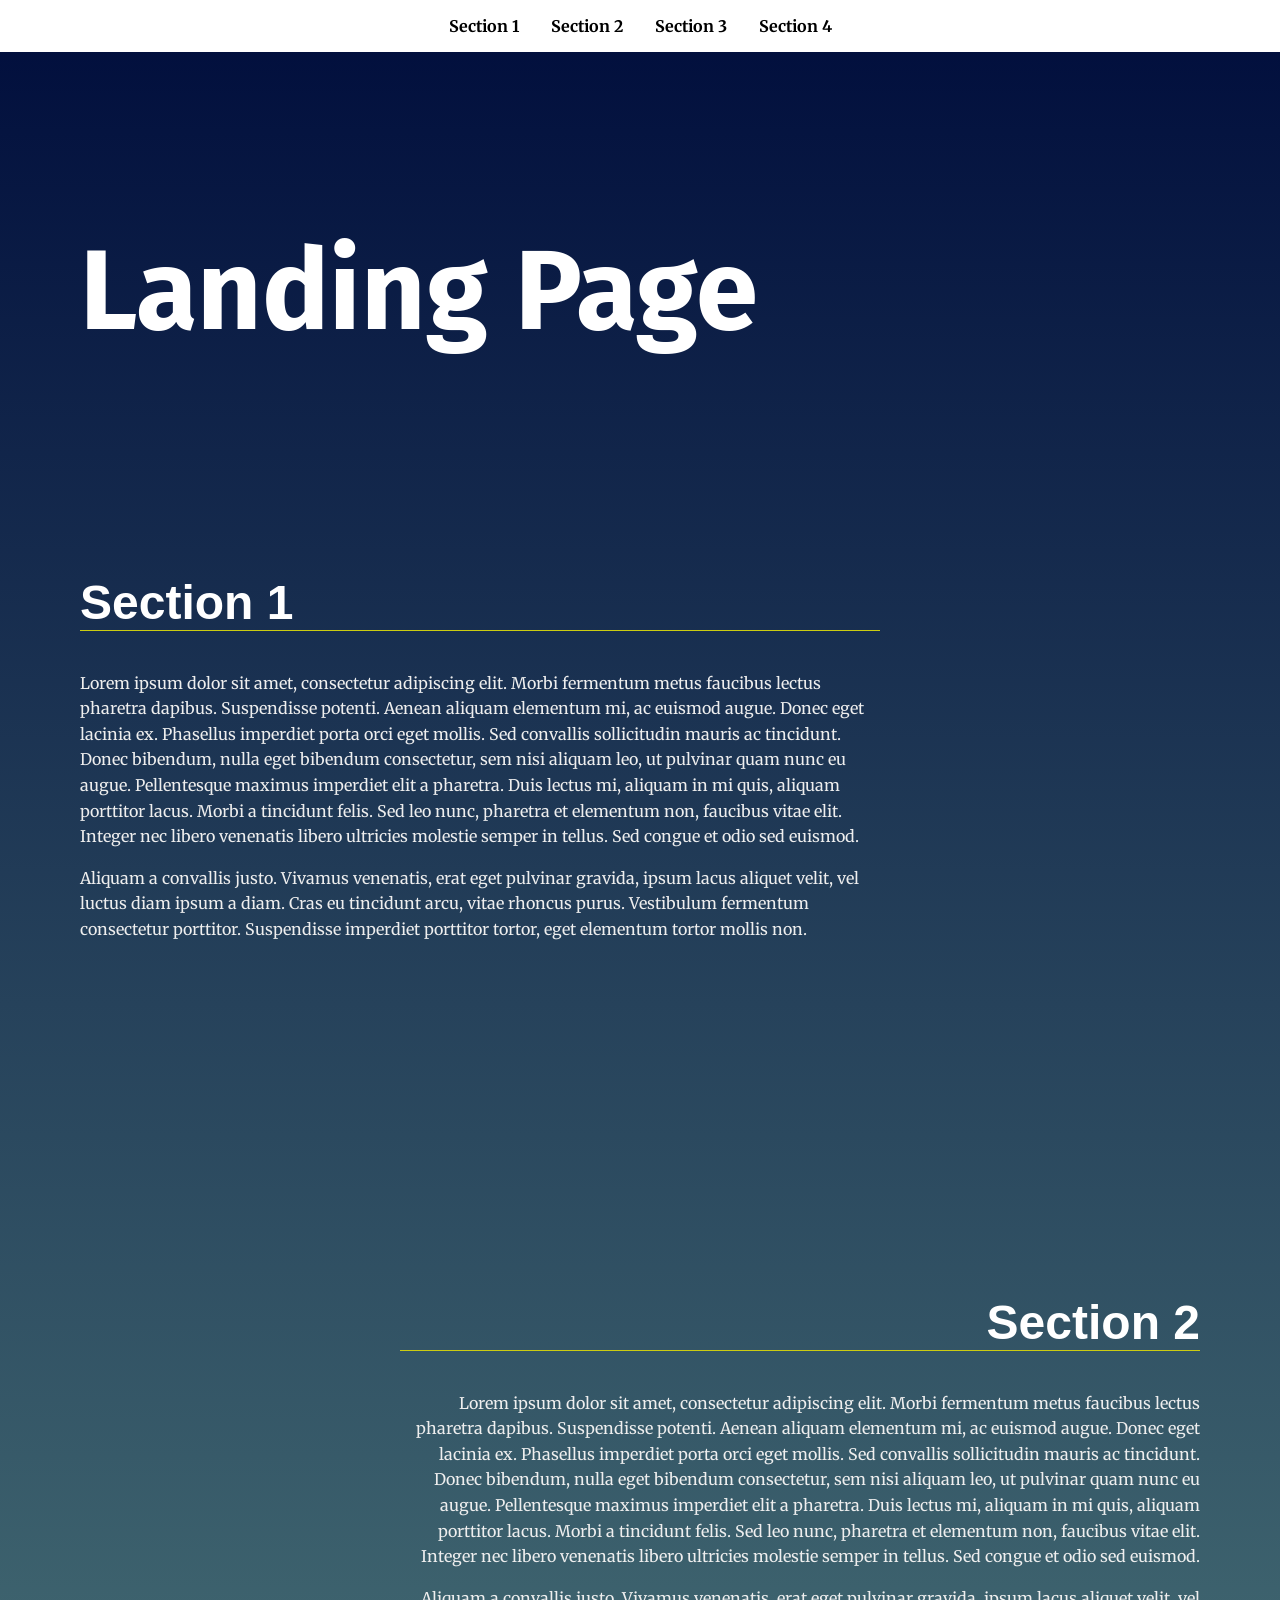
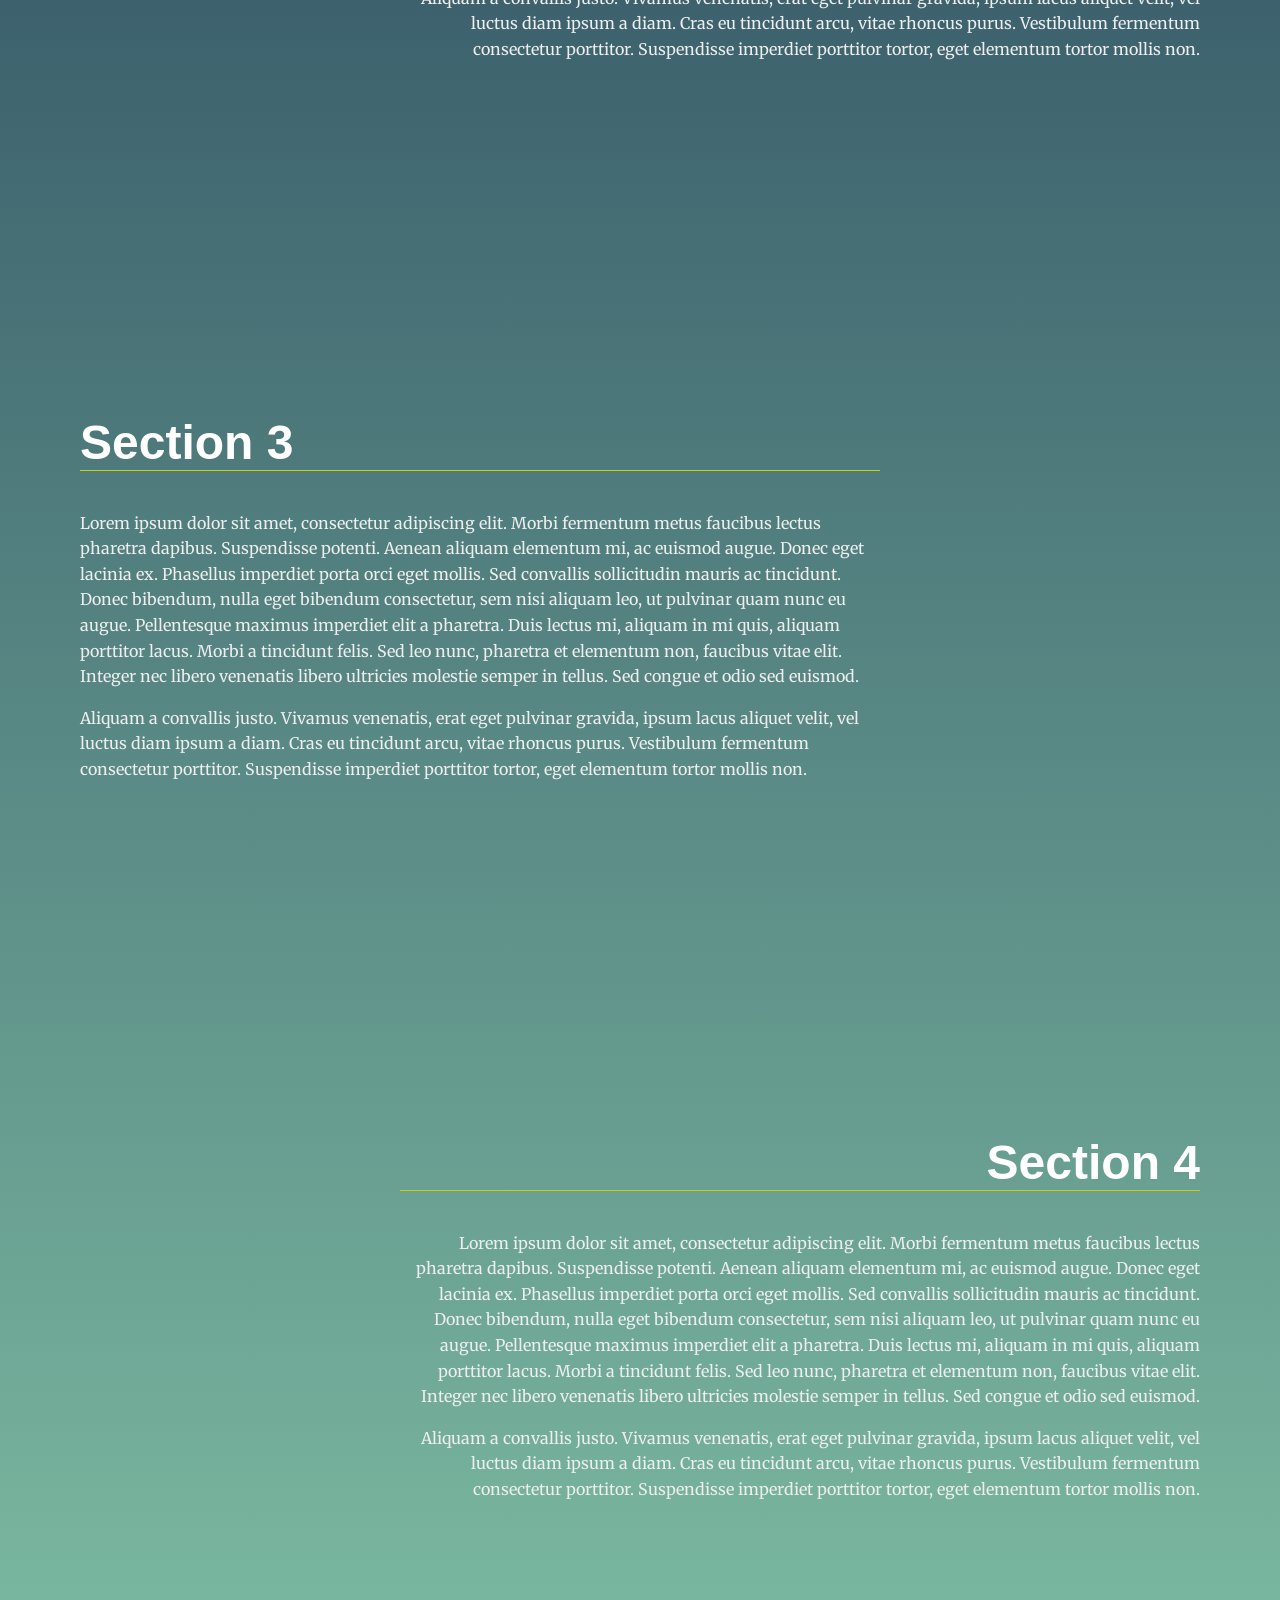
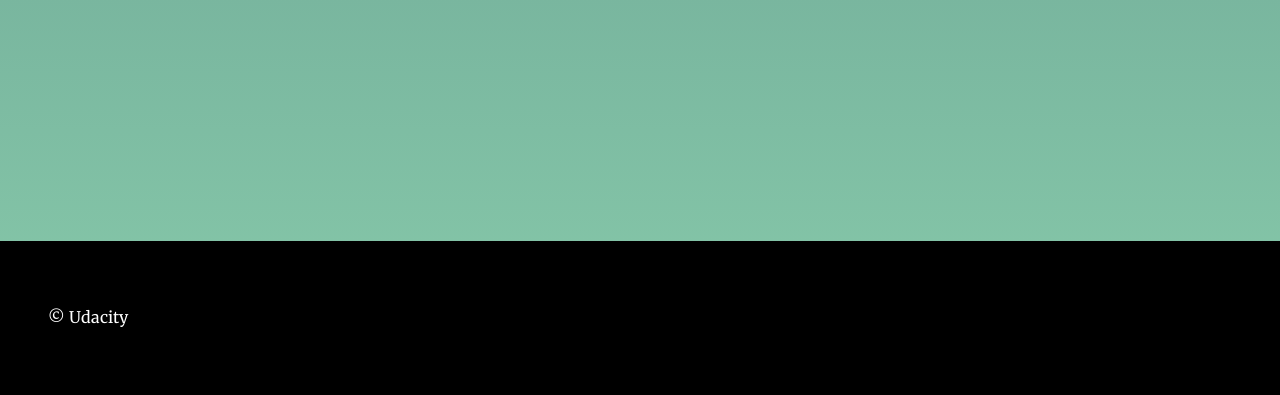
<file: index.html>
<!DOCTYPE>
<html lang="en">

<head>
  <meta charset="UTF-8">
  <meta name="viewport" content="width=device-width, initial-scale=1.0">
  <meta http-equiv="X-UA-Compatible" content="ie=edge">
  <title>Manipulating the DOM</title>
  <!-- Load Google Fonts -->
  <link href="https://fonts.googleapis.com/css?family=Fira+Sans:900|Merriweather&display=swap" rel="stylesheet">
  <!-- Load Styles -->
  <link href="css/styles.css" rel="stylesheet">
</head>

<body>
  <!-- HTML Follows BEM naming conventions 
  IDs are only used for sections to connect menu achors to sections -->
  <header class="page__header">
    <nav class="navbar__menu">
      <!-- Navigation starts as empty UL that will be populated with JS -->
      <ul id="navbar__list">
      </ul>
    </nav>
  </header>
  <main>
    <header class="main__hero">
      <h1>Landing Page </h1>
    </header>
    <!-- Each Section has an ID (used for the anchor) and 
    a data attribute that will populate the li node.
    Adding more sections will automatically populate nav.
    The first section is set to active class by default -->
    <section id="section1" data-nav="Section 1">
      <div class="landing__container">
        <h2>Section 1</h2>
        <p>Lorem ipsum dolor sit amet, consectetur adipiscing elit. Morbi fermentum metus faucibus lectus pharetra
          dapibus. Suspendisse potenti. Aenean aliquam elementum mi, ac euismod augue. Donec eget lacinia ex. Phasellus
          imperdiet porta orci eget mollis. Sed convallis sollicitudin mauris ac tincidunt. Donec bibendum, nulla eget
          bibendum consectetur, sem nisi aliquam leo, ut pulvinar quam nunc eu augue. Pellentesque maximus imperdiet
          elit a pharetra. Duis lectus mi, aliquam in mi quis, aliquam porttitor lacus. Morbi a tincidunt felis. Sed leo
          nunc, pharetra et elementum non, faucibus vitae elit. Integer nec libero venenatis libero ultricies molestie
          semper in tellus. Sed congue et odio sed euismod.</p>

        <p>Aliquam a convallis justo. Vivamus venenatis, erat eget pulvinar gravida, ipsum lacus aliquet velit, vel
          luctus diam ipsum a diam. Cras eu tincidunt arcu, vitae rhoncus purus. Vestibulum fermentum consectetur
          porttitor. Suspendisse imperdiet porttitor tortor, eget elementum tortor mollis non.</p>
      </div>
    </section>
    <section id="section2" data-nav="Section 2">
      <div class="landing__container">
        <h2>Section 2</h2>
        <p>Lorem ipsum dolor sit amet, consectetur adipiscing elit. Morbi fermentum metus faucibus lectus pharetra
          dapibus. Suspendisse potenti. Aenean aliquam elementum mi, ac euismod augue. Donec eget lacinia ex. Phasellus
          imperdiet porta orci eget mollis. Sed convallis sollicitudin mauris ac tincidunt. Donec bibendum, nulla eget
          bibendum consectetur, sem nisi aliquam leo, ut pulvinar quam nunc eu augue. Pellentesque maximus imperdiet
          elit a pharetra. Duis lectus mi, aliquam in mi quis, aliquam porttitor lacus. Morbi a tincidunt felis. Sed leo
          nunc, pharetra et elementum non, faucibus vitae elit. Integer nec libero venenatis libero ultricies molestie
          semper in tellus. Sed congue et odio sed euismod.</p>

        <p>Aliquam a convallis justo. Vivamus venenatis, erat eget pulvinar gravida, ipsum lacus aliquet velit, vel
          luctus diam ipsum a diam. Cras eu tincidunt arcu, vitae rhoncus purus. Vestibulum fermentum consectetur
          porttitor. Suspendisse imperdiet porttitor tortor, eget elementum tortor mollis non.</p>
      </div>
    </section>
    <section id="section3" data-nav="Section 3">
      <div class="landing__container">
        <h2>Section 3</h2>
        <p>Lorem ipsum dolor sit amet, consectetur adipiscing elit. Morbi fermentum metus faucibus lectus pharetra
          dapibus. Suspendisse potenti. Aenean aliquam elementum mi, ac euismod augue. Donec eget lacinia ex. Phasellus
          imperdiet porta orci eget mollis. Sed convallis sollicitudin mauris ac tincidunt. Donec bibendum, nulla eget
          bibendum consectetur, sem nisi aliquam leo, ut pulvinar quam nunc eu augue. Pellentesque maximus imperdiet
          elit a pharetra. Duis lectus mi, aliquam in mi quis, aliquam porttitor lacus. Morbi a tincidunt felis. Sed leo
          nunc, pharetra et elementum non, faucibus vitae elit. Integer nec libero venenatis libero ultricies molestie
          semper in tellus. Sed congue et odio sed euismod.</p>

        <p>Aliquam a convallis justo. Vivamus venenatis, erat eget pulvinar gravida, ipsum lacus aliquet velit, vel
          luctus diam ipsum a diam. Cras eu tincidunt arcu, vitae rhoncus purus. Vestibulum fermentum consectetur
          porttitor. Suspendisse imperdiet porttitor tortor, eget elementum tortor mollis non.</p>
      </div>
    </section>
    <section id="section4" data-nav="Section 4">
      <div class="landing__container">
        <h2>Section 4</h2>
        <p>Lorem ipsum dolor sit amet, consectetur adipiscing elit. Morbi fermentum metus faucibus lectus pharetra
          dapibus. Suspendisse potenti. Aenean aliquam elementum mi, ac euismod augue. Donec eget lacinia ex. Phasellus
          imperdiet porta orci eget mollis. Sed convallis sollicitudin mauris ac tincidunt. Donec bibendum, nulla eget
          bibendum consectetur, sem nisi aliquam leo, ut pulvinar quam nunc eu augue. Pellentesque maximus imperdiet
          elit a pharetra. Duis lectus mi, aliquam in mi quis, aliquam porttitor lacus. Morbi a tincidunt felis. Sed leo
          nunc, pharetra et elementum non, faucibus vitae elit. Integer nec libero venenatis libero ultricies molestie
          semper in tellus. Sed congue et odio sed euismod.</p>

        <p>Aliquam a convallis justo. Vivamus venenatis, erat eget pulvinar gravida, ipsum lacus aliquet velit, vel
          luctus diam ipsum a diam. Cras eu tincidunt arcu, vitae rhoncus purus. Vestibulum fermentum consectetur
          porttitor. Suspendisse imperdiet porttitor tortor, eget elementum tortor mollis non.</p>
      </div>
    </section>
  </main>
  <footer class="page__footer">
    <p>&copy Udacity</p>
  </footer>
  <span class="up show">Up</span>
  <script src="js/app.js"></script>
</body>

</html>
</file>
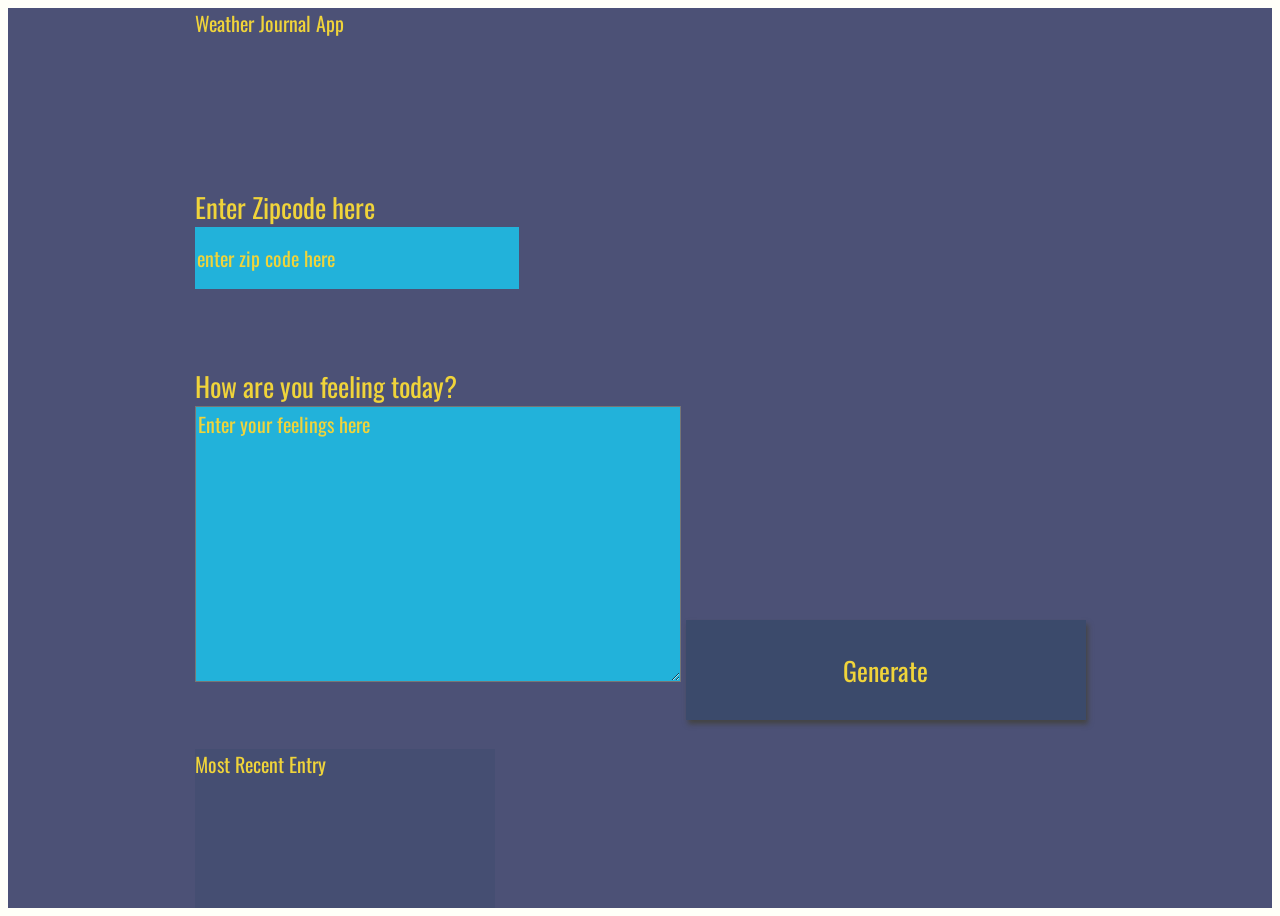
<file: weather-journal-app/website/index.html>
<!DOCTYPE html>
<html>

<head>
  <meta charset="UTF-8">
  <title>Weather Journal</title>
  <link href="https://fonts.googleapis.com/css?family=Oswald:400,600,700|Ranga:400,700&display=swap" rel="stylesheet">
  <link rel="stylesheet" href="style.css">
</head>

<body>
  <div id="app">
    <div class="holder headline">
      Weather Journal App
    </div>
    <div class="holder zip">
      <label for="zip">Enter Zipcode here</label>
      <input type="text" id="zip" placeholder="enter zip code here">
    </div>
    <div class="holder feel">
      <label for="feelings">How are you feeling today?</label>
      <textarea class="myInput" id="feelings" placeholder="Enter your feelings here" rows="9" cols="50"></textarea>
      <button id="generate" type="submit"> Generate </button>
    </div>
    <div class="holder entry">
      <div class="title">Most Recent Entry</div>
      <div id="entryHolder">
        <div id="date"></div>
        <div id="temp"></div>
        <div id="content"></div>
      </div>
    </div>
  </div>
  <script src="app.js" type="text/javascript"></script>

</body>

</html>
</file>
<file: weather-journal-app/website/style.css>
body {
    background: #fffff8;
    font-family: -apple-system, BlinkMacSystemFont, sans-serif;
}

#app {
    display: grid;
    grid-auto-rows: minmax(150px, auto);
    /* grid-template-columns:  */
    height: 100vh;
    background: #4c5176;
    color: #f0d43a;
    justify-content: center;
    grid-gap: 1em;
    font-size: 20px;
    font-family: 'Oswald', sans-serif;
}

.holder {}

.entry {
    background: rgba(59, 74, 107, .4);
    width: 300px;
}

#entryHolder {}

#date {}

#temp {}

#content {}

.headline {}

.title {}

/*  Basic Styling To Override Default For Basic HTML Elements */
label {
    display: block;
    font-size: 27px;
}

input {
    display: block;
    height: 60px;
    width: 320px;
    background: #22b2da;
    color: #f0d43a;
    font-size: 20px;
    font-family: 'Oswald', sans-serif;
    border: none;
}

button {
    width: 400px;
    height: 100px;
    background: #3b4a6b;
    color: #f0d43a;
    font-size: 26px;
    font-family: 'Oswald', sans-serif;
    border: none;
    box-shadow: 2px 4px 5px #444;
}

h1 {
    font-size: 36px;
}

textarea {
    background: #22b2da;
    color: #f0d43a;
    font-size: 20px;
    font-family: 'Oswald', sans-serif;
}

/* Reset style for HTML element on active to have no border*/
input:focus,
select:focus,
textarea:focus,
button:focus {
    outline: none;
}

/* Style for Placeholder Text*/
::placeholder {
    /* Firefox, Chrome, Opera */
    color: #f0d43a;
    font-family: 'Oswald', sans-serif;

}

:-ms-input-placeholder {
    /* Internet Explorer 10-11 */
    color: #f0d43a;
    font-family: 'Oswald', sans-serif;

}

::-ms-input-placeholder {
    /* Microsoft Edge */
    color: #f0d43a;
    font-family: 'Oswald', sans-serif;

}
</file>
<file: css/styles.css>
/*
 *
 * CSS written based on SMACSS architecture.
 * To learn more, visit: http://smacss.com/
 * 
 * For simplicity, no reset or normalize is added. 
 * To learn more, visit: https://css-tricks.com/reboot-resets-reasoning/
 *
*/


/* ---- Base Rules ---- */
body {
    background: rgb(136, 203, 171);
    background: linear-gradient(0deg, rgba(136, 203, 171, 1) 0%, rgba(0, 13, 60, 1) 100%);
    margin: 0;
    font-family: 'Merriweather', serif;
    color: #fff;
}


/* Typeography General*/
h1 {
    font-family: 'Fira Sans', sans-serif;
    font-size: 3em;
    margin: 2em 1rem;
}

@media only screen and (min-width: 35em) {
    h1 {
        font-size: 7em;
        margin: 2em 4rem 1em;
    }
}

h2 {
    border-bottom: 1px solid #cc1;
    font-family: 'Oxygen', Sans-Serif;
    font-size: 3em;
    color: #fff;
}

p {
    line-height: 1.6em;
    color: #eee;
}

/* ---- Layout Rules ---- */
main {
    margin: 10vh 1em 10vh;
}

.main-hero {
    min-height: 40vh;
    padding-top: 3em;
}

section {
    position: relative;
    min-height: 80vh;
}


/* ---- Module Rules ---- */

/* Navigation Styles*/
.navbar__menu ul {
    padding-left: 0;
    margin: 0;
    text-align: center;
}

.navbar__menu li {
    display: inline-block;
}

.navbar__menu .menu__link {
    display: block;
    padding: 1em;
    font-weight: bold;
    text-decoration: none;
    color: #000;
}

.navbar__menu .menu__link:hover {
    background: #333;
    color: #fff;
    transition: ease 0.3s all;
}

/*Highlight active navbar item with the corresponding active section*/
.nav-active-class {
    background: rgb(160, 160, 160);
    color: #fff;
    transition: ease 0.3s all;
}

/*Added to hide navbar while not scrolling*/
.nav-hidden {
    transform: translateY(-50px);
    transition: transform 0.5s;
}

/* Header Styles */
.page__header {
    background: #fff;
    position: fixed;
    top: 0;
    width: 100%;
    z-index: 5;
    transition: transform 0.5s;  /*Added to show navbar when scrolling*/
}

/* Footer Styles */
.page__footer {
    background: #000;
    padding: 3em;
    color: #fff;
}

.page__footer p {
    color: #fff;
}


/* ---- Theme Rules ---- */
/* Landing Container Styles */
.landing__container {
    padding: 1em;
    text-align: left;
}

@media only screen and (min-width: 35em) {
    .landing__container {
        max-width: 50em;
        padding: 4em;
    }
}

section:nth-of-type(even) .landing__container {
    margin-right: 0;
    margin-left: auto;
    text-align: right;
}

/* Background Circles */
/* Note that background circles are created with psuedo elements before and after */
/* Circles appear to be random do to use of :nth-of-type psuedo class */
section:nth-of-type(odd) .landing__container::before {
    content: '';
    background: rgba(255, 255, 255, 0.187);
    position: absolute;
    z-index: -5;
    width: 20vh;
    height: 20vh;
    border-radius: 50%;
    opacity: 0;
    transition: ease 0.5s all;
}

section:nth-of-type(even) .landing__container::before {
    content: '';
    background: rgb(255, 255, 255);
    background: linear-gradient(0deg, rgba(255, 255, 255, .1) 0%, rgba(255, 255, 255, .2) 100%);
    position: absolute;
    top: 3em;
    right: 3em;
    z-index: -5;
    width: 10vh;
    height: 10vh;
    border-radius: 50%;
    opacity: 0;
    transition: ease 0.5s all;
}

section:nth-of-type(3n) .landing__container::after {
    content: '';
    background: rgb(255, 255, 255);
    background: linear-gradient(0deg, rgba(255, 255, 255, .1) 0%, rgba(255, 255, 255, .2) 100%);
    position: absolute;
    right: 0;
    bottom: 0;
    z-index: -5;
    width: 10vh;
    height: 10vh;
    border-radius: 50%;
    opacity: 0;
    transition: ease 0.5s all;
}

section:nth-of-type(3n + 1) .landing__container::after {
    content: '';
    background: rgb(255, 255, 255);
    background: linear-gradient(0deg, rgba(255, 255, 255, .1) 0%, rgba(255, 255, 255, .2) 100%);
    position: absolute;
    right: 20vw;
    bottom: -5em;
    z-index: -5;
    width: 15vh;
    height: 15vh;
    border-radius: 50%;
    opacity: 0;
    transition: ease 0.5s all;
}


/* ---- Theme State Rules ---- */
/* Section Active Styles */
/* Note: your-active-class class is applied through javascript. You should update the class here and in the index.html to what you set in your javascript file.  */
section.your-active-class {
    background: rgb(0, 0, 0);
    background: linear-gradient(0deg, rgba(0, 0, 0, 0.1) 0%, rgba(0, 0, 0, 0) 100%);
}

section.your-active-class .landing__container::before {
    opacity: 1;
    animation: rotate 4s linear 0s infinite forwards;
}

section.your-active-class .landing__container::after {
    opacity: 1;
    animation: rotate 5s linear 0s infinite forwards reverse;
}

/* Section Active Styles Keyframe Animations */
@keyframes rotate {
    from {
        transform: rotate(0deg) translate(-1em) rotate(0deg);
    }

    to {
        transform: rotate(360deg) translate(-1em) rotate(-360deg);
    }
}


/* Scroll to top button style */
.up {
    position: fixed;
    bottom: 30px;
    right: -50px;
    height: 30px;
    width: 30px;
    line-height: 30px;
    text-align: center;
    background-color: #333;
    color: white;
    font-weight: bold;
    font-size: 12px;
    padding: 5px;
    border-radius: 50px;
    font-family: Arial, Helvetica, sans-serif;
    cursor: pointer;   
    transition: 0.2s;
}
.up.show {
    right: 30px;
}
</file>
